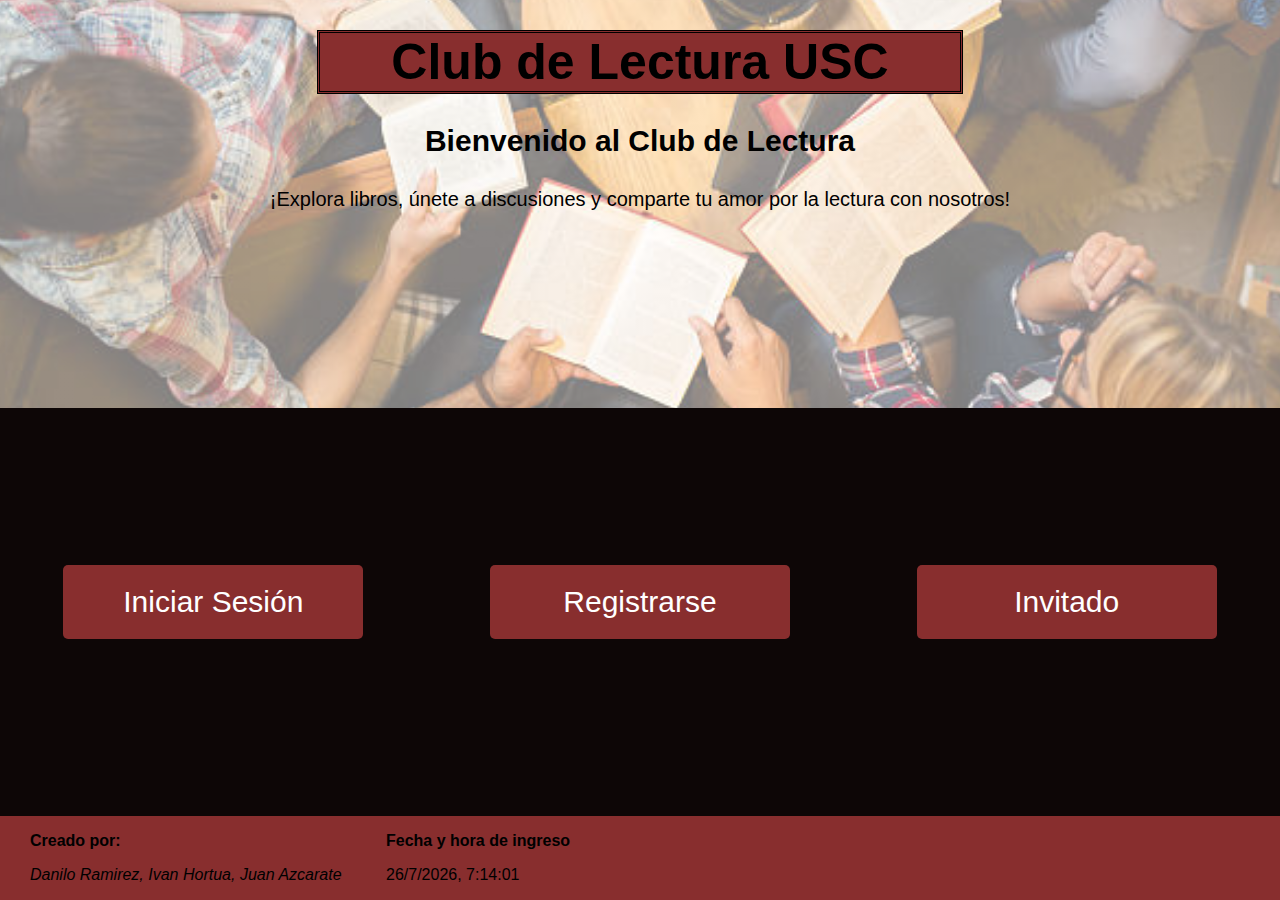
<file: index.html>
<!DOCTYPE html>
<html>
<head>
    <title>Club de Lectura USC</title>
    <link rel="stylesheet" href="estiloHome.css">
</head>
<body>
    <div class="container">
        <div class="upper-section">
            <h1>Club de Lectura USC</h1>
            <h3>Bienvenido al Club de Lectura</h3>
            <p class="welcome">¡Explora libros, únete a discusiones y comparte tu amor por la lectura con nosotros!</p>
        </div>
        <div class="lower-section">
            <div class="left-section">
                <button class="login"><a href="login.html">Iniciar Sesión</a></button>
            </div>
            <div class="right-section">
                <button class="signup"><a href="signup.html">Registrarse</a></button>
            </div>
            <div class="middle-section">
                <button class="invitado"><a href="encontrarLibro.html">Invitado</a></button>
            </div>
        </div>
    </div>
    <footer>
        <div>
            <p>
                <b>Creado por:</b> 
            </p>
            <p>
                <i>Danilo Ramirez,</i>
                <i>Ivan Hortua,</i>
                <i>Juan Azcarate</i>
            </p>
        </div>
        <div>
            <p>
                <b><i></i>Fecha y hora de ingreso</i></b>
            </p>
            <p id="date"><b></b> </p>
        </div> 
    </footer>

    <script>
        function getDate(){
            let date = new Date;
            document.getElementById("date").textContent = date.toLocaleString("es-Es");
        }

        window.addEventListener("load", getDate);
    </script>
        
</body>
</html>
</file>
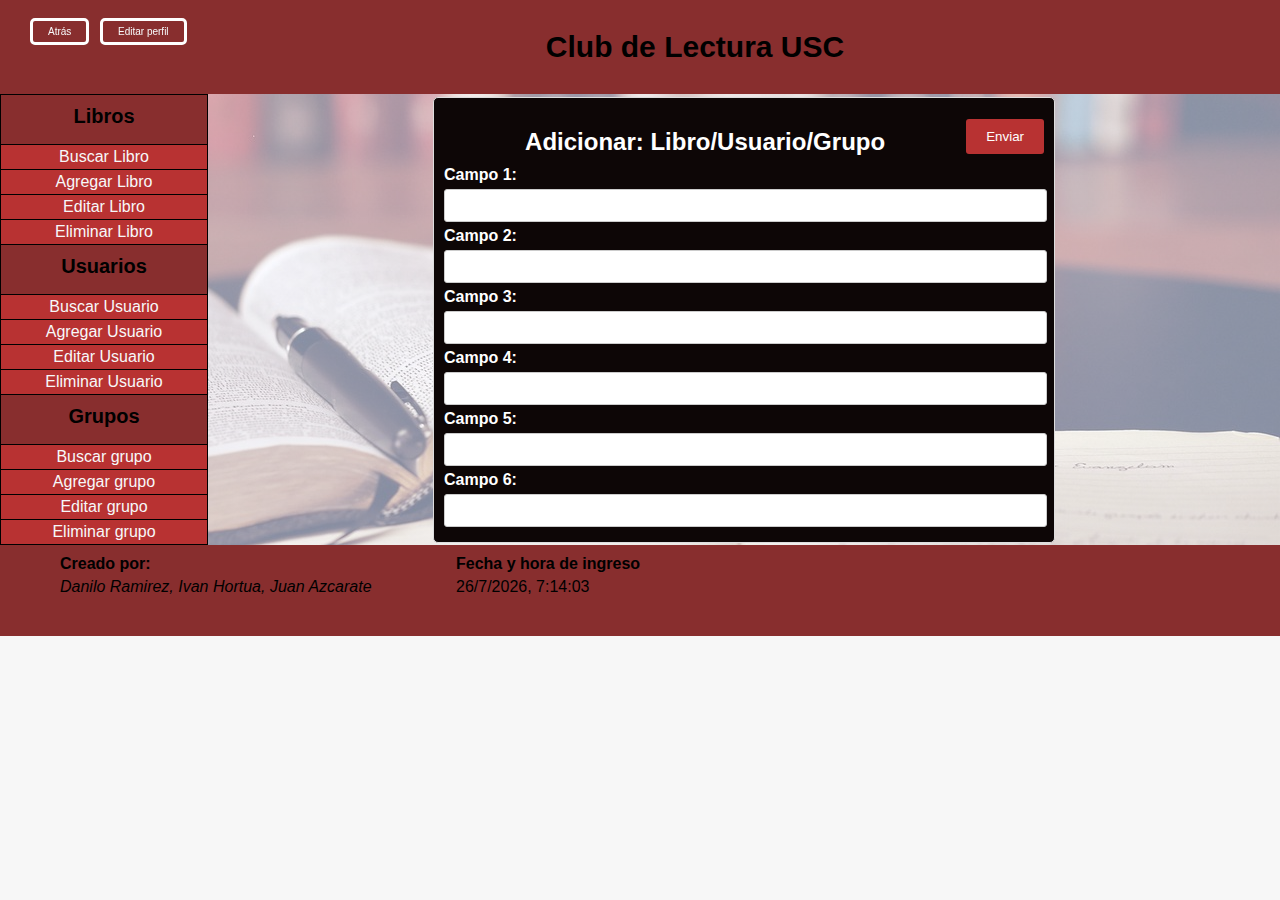
<file: addItems.html>
<!DOCTYPE html>
<html>
<head>
    <title>Descripción del Libro - Club de Lectura</title>
    <link rel="stylesheet" href="estiloAddItems.css">
</head>
<body>
    <div class="container">
        <div class="upper-section">
            <div class="options">
                <p class="update"><a href="editarPerfil.html">Editar perfil</a></p>
                <p class="home"><a href="adminSeccion.html">Atrás</a></p>
            </div>
            <h1>Club de Lectura USC</h1>
        </div>
        <div class="lower-section">
            <div class="adminSection">
                <div class="section">
                    <h2>Libros</h2>
                    <ul>
                        <p class="opciones"><a href="#">Buscar Libro</a></p>
                        <p class="opciones"><a href="addItems.html">Agregar Libro</a></p>
                        <p class="opciones"><a href="#">Editar Libro</a></p>
                        <p class="opciones" style="border-bottom: solid 1px black;"><a href="#">Eliminar Libro</a></p>
                    </ul>
                </div>
                <div class="section">
                    <h2>Usuarios</h2>
                    <ul>
                        <p class="opciones"><a href="#">Buscar Usuario</a></p>
                        <p class="opciones"><a href="addItems.html">Agregar Usuario</a></p>
                        <p class="opciones"><a href="#">Editar Usuario</a></p>
                        <p class="opciones" style="border-bottom: solid 1px black;"><a href="#">Eliminar Usuario</a></p>
                    </ul>
                </div>
                <div class="section">
                    <h2>Grupos</h2>
                    <ul>
                        <p class="opciones"><a href="#">Buscar grupo</a></p>
                        <p class="opciones"><a href="addItems.html">Agregar grupo</a></p>
                        <p class="opciones"><a href="#">Editar grupo</a></p>
                        <p class="opciones"><a href="#">Eliminar grupo</a></p>
                    </ul>
                </div>
            </div>
            <div class="workSpace">
                <div class="headerWorkSpace">
                    <h2>Adicionar: Libro/Usuario/Grupo</h2>
                    <button type="submit">Enviar</button>
                </div>
                <form id="addForm">
                    <label for="nombre">Campo 1:</label>
                    <input type="text" id="nombre" name="nombre" required>
                    
                    <label for="documento">Campo 2:</label>
                    <input type="text" id="documento" name="documento" required>
                    
                    <label for="telefono">Campo 3:</label>
                    <input type="text" id="telefono" name="telefono" required>
                    
                    <label for="correo">Campo 4:</label>
                    <input type="text" id="correo" name="correo" required>
                    
                    <label for="direccion">Campo 5:</label>
                    <input type="text" id="direccion" name="direccion" required>
    
                    <label for="password">Campo 6:</label>
                    <input type="text" id="password" name="password" required>
            
                    
                </form>
            </div>
        </div>
    </div>
    <footer>
        <div>
            <p>
                <b>Creado por:</b>
            </p>
            <p>
                <i>Danilo Ramirez,</i>
                <i>Ivan Hortua,</i>
                <i>Juan Azcarate</i>
            </p>
        </div>
        <div>
            <p>
                <b><i></i>Fecha y hora de ingreso</i></b>
            </p>
            <p id="date"><b></b> </p>
        </div> 
    </footer>

    <script>
        function getDate(){
            let date = new Date;
            document.getElementById("date").textContent = date.toLocaleString("es-Es");
        }

        function setComentary(){
            let reseña = document.getElementById("reseña");
            document.getElementById("userName").textContent = "Anonimo";
            document.getElementById("comentary").textContent = reseña.value;
        }

        window.addEventListener("load", getDate);

        function estadoLibro(){
            alert("¡Lo sentimos! El libro se encuentra en préstamo")
        }
    </script>
</body>
</html>
</file>
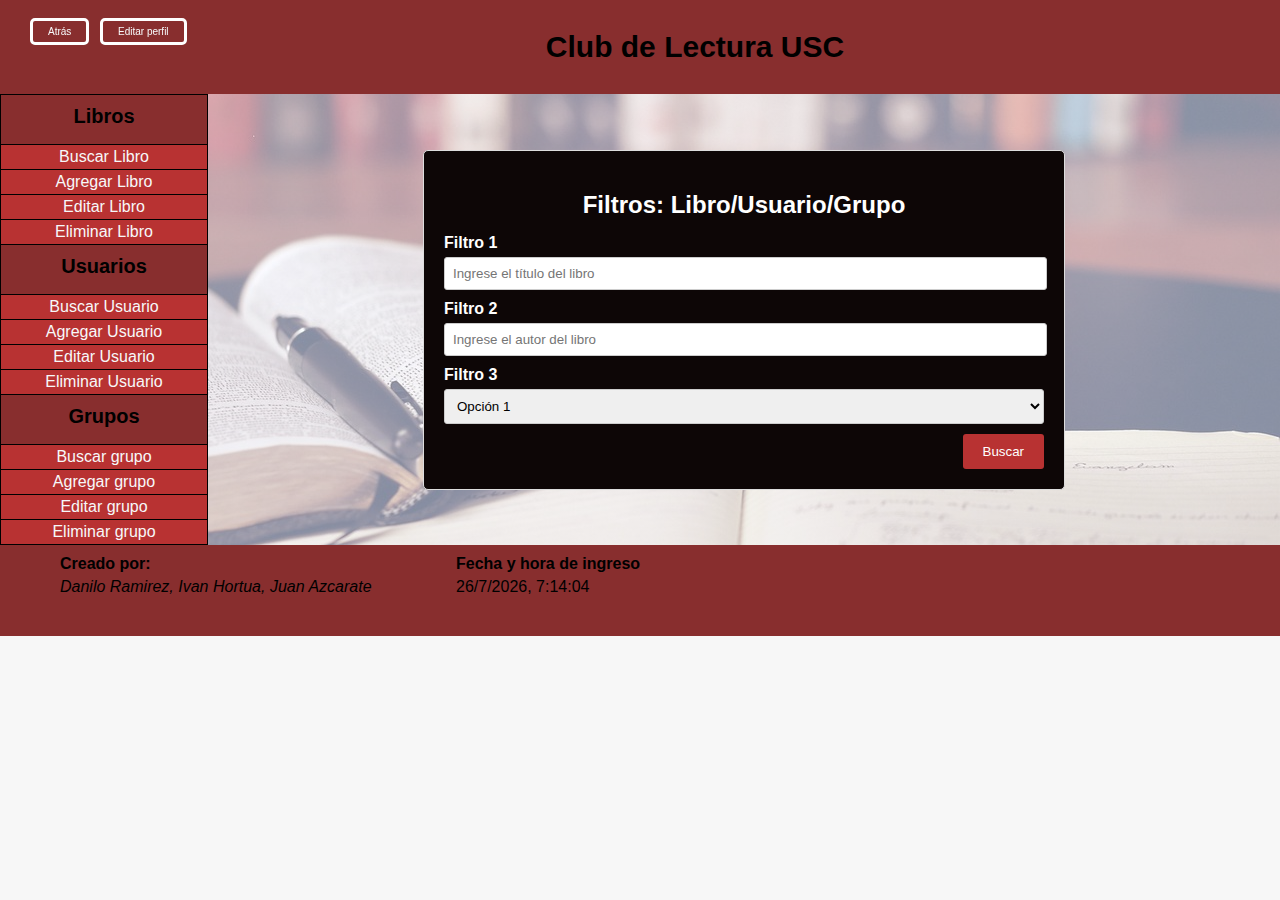
<file: adminSeccion.html>
<!DOCTYPE html>
<html>
<head>
    <title>Descripción del Libro - Club de Lectura</title>
    <link rel="stylesheet" href="estiloAdminPage.css">
</head>
<body>
    <div class="container">
        <div class="upper-section">
            <div class="options">
                <p class="update"><a href="editarPerfil.html">Editar perfil</a></p>
                <p class="home"><a href="encontrarLibroAdmin.html">Atrás</a></p>
            </div>
            <h1>Club de Lectura USC</h1>
        </div>
        <div class="lower-section">
            <div class="adminSection">
                <div class="section">
                    <h2>Libros</h2>
                    <ul>
                        <p class="opciones"><a href="">Buscar Libro</a></p>
                        <p class="opciones"><a href="addItems.html">Agregar Libro</a></p>
                        <p class="opciones"><a href="#">Editar Libro</a></p>
                        <p class="opciones" style="border-bottom: solid 1px black;"><a href="#">Eliminar Libro</a></p>
                    </ul>
                </div>
                <div class="section">
                    <h2>Usuarios</h2>
                    <ul>
                        <p class="opciones"><a href="#">Buscar Usuario</a></p>
                        <p class="opciones"><a href="addItems.html">Agregar Usuario</a></p>
                        <p class="opciones"><a href="#">Editar Usuario</a></p>
                        <p class="opciones" style="border-bottom: solid 1px black;"><a href="#">Eliminar Usuario</a></p>
                    </ul>
                </div>
                <div class="section">
                    <h2>Grupos</h2>
                    <ul>
                        <p class="opciones"><a href="#">Buscar grupo</a></p>
                        <p class="opciones"><a href="addItems.html">Agregar grupo</a></p>
                        <p class="opciones"><a href="#">Editar grupo</a></p>
                        <p class="opciones"><a href="#">Eliminar grupo</a></p>
                    </ul>
                </div>
            </div>
            <div class="workSpace">
                <h2>Filtros: Libro/Usuario/Grupo</h2>
                <form id="filterForm">
                    <label for="title">Filtro 1</label>
                    <input type="text" id="title" name="title" placeholder="Ingrese el título del libro">
            
                    <label for="author">Filtro 2</label>
                    <input type="text" id="author" name="author" placeholder="Ingrese el autor del libro">
            
                    <label for="genre">Filtro 3</label>
                    <select id="genre" name="genre">
                        <option value="Opción 1">Opción 1</option>
                        <option value="Opción 2">Opción 2</option>
                        <option value="Opción 3">Opción 3</option>
                        <option value="Opción 4">Opción 4</option>
                        <option value="Opción 5">Opción 5</option>
                        <option value="Opción 6">Opción 6</option>
                    </select>
            
                    <button type="submit">Buscar</button>
                </form>
            </div>
        </div>
    </div>
    <footer>
        <div>
            <p>
                <b>Creado por:</b>
            </p>
            <p>
                <i>Danilo Ramirez,</i>
                <i>Ivan Hortua,</i>
                <i>Juan Azcarate</i>
            </p>
        </div>
        <div>
            <p>
                <b><i></i>Fecha y hora de ingreso</i></b>
            </p>
            <p id="date"><b></b> </p>
        </div> 
    </footer>

    <script>
        function getDate(){
            let date = new Date;
            document.getElementById("date").textContent = date.toLocaleString("es-Es");
        }

        function setComentary(){
            let reseña = document.getElementById("reseña");
            document.getElementById("userName").textContent = "Anonimo";
            document.getElementById("comentary").textContent = reseña.value;
        }

        window.addEventListener("load", getDate);

        function estadoLibro(){
            alert("¡Lo sentimos! El libro se encuentra en préstamo")
        }
    </script>
</body>
</html>
</file>
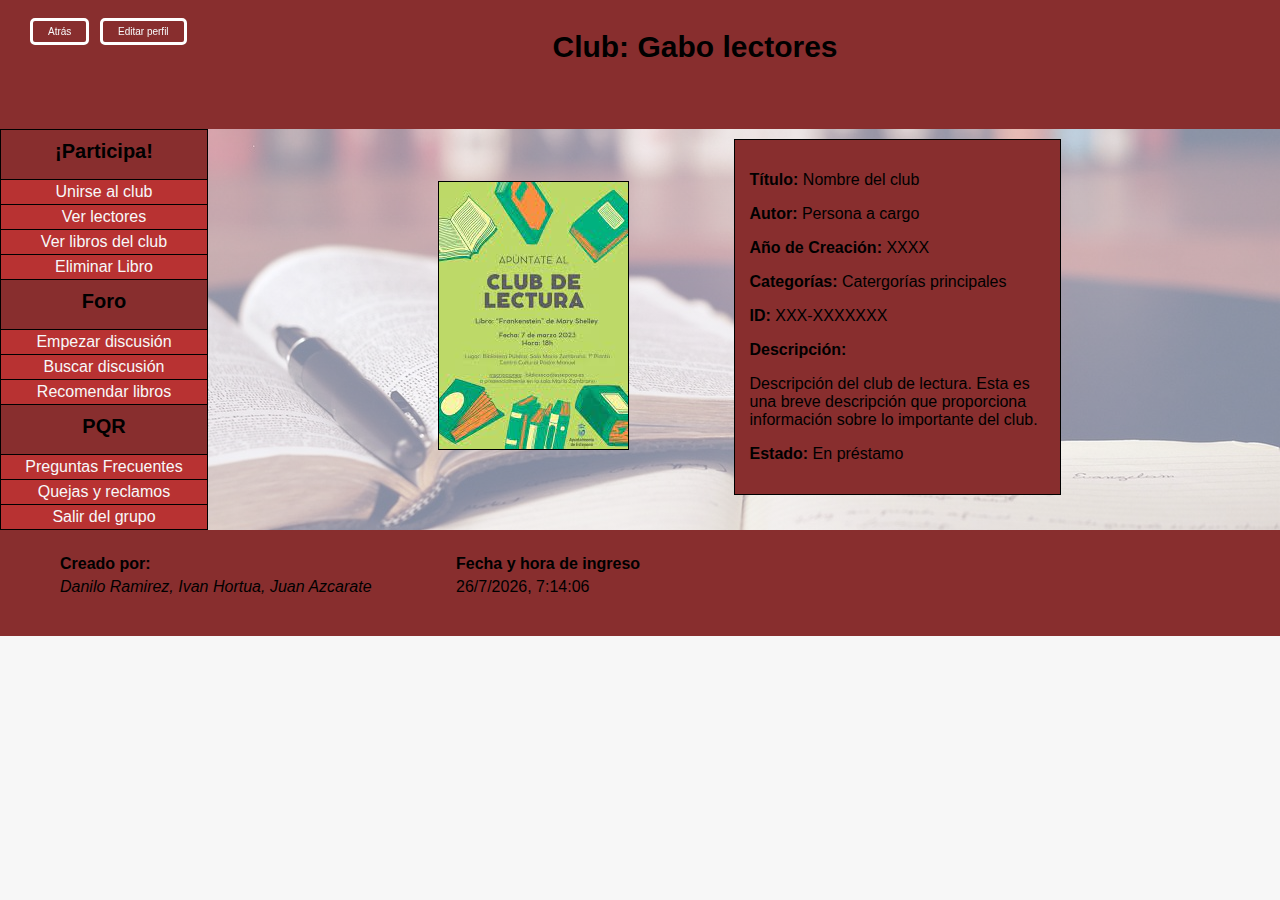
<file: clubDeLecturaInfo.html>
<!DOCTYPE html>
<html>
<head>
    <title>Descripción del Libro - Club de Lectura</title>
    <link rel="stylesheet" href="estiloClubDeLecturaInfo.css">
</head>
<body>
    <div class="container">
        <div class="upper-section">
            <div class="options">
                <p class="update"><a href="editarPerfil.html">Editar perfil</a></p>
                <p class="home"><a href="encontrarLibroAdmin.html">Atrás</a></p>
            </div>
            <h1>Club: Gabo lectores</h1>
        </div>
        <div class="lower-section">
            <div class="adminSection">
                <div class="section">
                    <h2>¡Participa!</h2>
                    <ul>
                        <p class="opciones"><a href="">Unirse al club</a></p>
                        <p class="opciones"><a href="#">Ver lectores</a></p>
                        <p class="opciones"><a href="#">Ver libros del club</a></p>
                        <p class="opciones" style="border-bottom: solid 1px black;"><a href="#">Eliminar Libro</a></p>
                    </ul>
                </div>
                <div class="section">
                    <h2>Foro</h2>
                    <ul>
                        <p class="opciones"><a href="#">Empezar discusión</a></p>
                        <p class="opciones"><a href="#">Buscar discusión</a></p>
                        <p class="opciones" style="border-bottom: solid 1px black;"><a href="#">Recomendar libros</a></p>
                    </ul>
                </div>
                <div class="section">
                    <h2>PQR</h2>
                    <ul>
                        <p class="opciones"><a href="#">Preguntas Frecuentes</a></p>
                        <p class="opciones"><a href="#">Quejas y reclamos</a></p>
                        <p class="opciones"><a href="#">Salir del grupo</a></p>
                    </ul>
                </div>
            </div>
            <div class="workSpace">
                <div class="book-details">
                    <div class="imagenLibro">
                        <img src="Imagenes/club de lectura.jpeg" alt="Portada del Libro">
                    </div>
                    <div class="book-info">
                        <p><span class="descripcion">Título:</span> Nombre del club</p>
                        <p><span class="descripcion"> Autor:</span> Persona a cargo </p>
                        <p><span class="descripcion">Año de Creación:</span> XXXX</p>
                        <p><span class="descripcion">Categorías:</span> Catergorías principales</p>
                        <p><span class="descripcion">ID:</span> XXX-XXXXXXX</p>
                        <p><span class="descripcion">Descripción:</span></p>
                        <p>Descripción del club de lectura. Esta es una breve descripción que proporciona información sobre lo importante del club.</p>
                        <p><span class="descripcion">Estado:</span> En préstamo</p>
                    </div>
                </div>
            </div>
        </div>
    </div>
    <footer>
        <div>
            <p>
                <b>Creado por:</b>
            </p>
            <p>
                <i>Danilo Ramirez,</i>
                <i>Ivan Hortua,</i>
                <i>Juan Azcarate</i>
            </p>
        </div>
        <div>
            <p>
                <b><i></i>Fecha y hora de ingreso</i></b>
            </p>
            <p id="date"><b></b> </p>
        </div> 
    </footer>

    <script>
        function getDate(){
            let date = new Date;
            document.getElementById("date").textContent = date.toLocaleString("es-Es");
        }

        function setComentary(){
            let reseña = document.getElementById("reseña");
            document.getElementById("userName").textContent = "Anonimo";
            document.getElementById("comentary").textContent = reseña.value;
        }

        window.addEventListener("load", getDate);

        function estadoLibro(){
            alert("¡Lo sentimos! El libro se encuentra en préstamo")
        }
    </script>
</body>
</html>
</file>
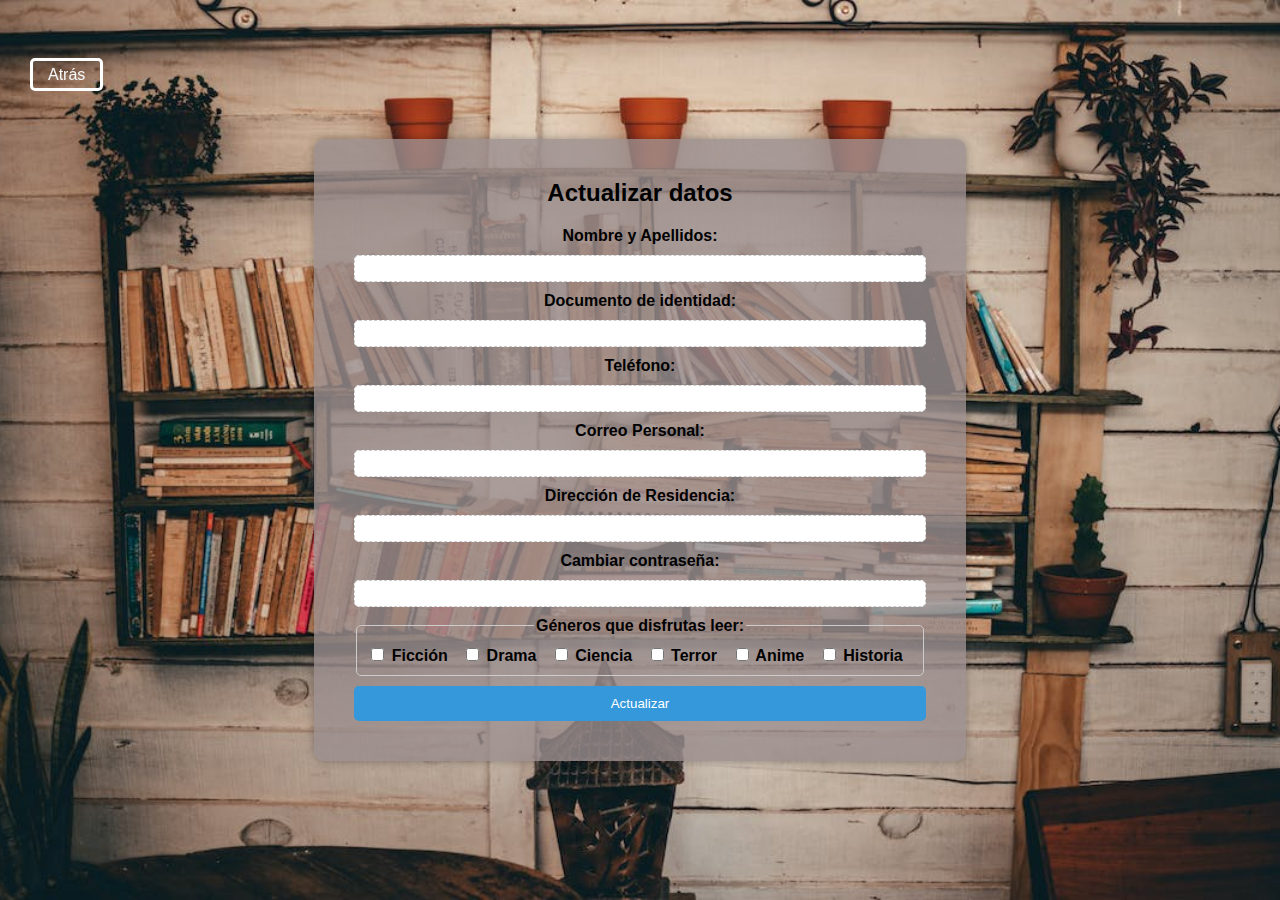
<file: editarPerfil.html>
<!DOCTYPE html>
<html>
<head>
    <title>Editar perfil - Club de Lectura</title>
    <link rel="stylesheet" href="estiloSignup.css">
</head>
<body>
    <div class="register-container">
        <p class="home"><a href="encontrarLibroAdmin.html">Atrás</a></p>
        <img class="background-image" src="Imagenes/actualizar.jpeg" alt="Fondo de Pantalla">
        <div class="register-box">
            <h2>Actualizar datos</h2>
            <form>
                <label for="nombre">Nombre y Apellidos:</label>
                <input type="text" id="nombre" name="nombre" required>
                
                <label for="documento">Documento de identidad:</label>
                <input type="text" id="documento" name="documento" required>
                
                <label for="telefono">Teléfono:</label>
                <input type="tel" id="telefono" name="telefono" required>
                
                <label for="correo">Correo Personal:</label>
                <input type="email" id="correo" name="correo" required>
                
                <label for="direccion">Dirección de Residencia:</label>
                <input type="text" id="direccion" name="direccion" required>

                <label for="password">Cambiar contraseña:</label>
                <input type="password" id="password" name="password" required>
                
                <fieldset>
                    <legend>Géneros que disfrutas leer:</legend>
                    <label><input type="checkbox" name="generos" value="Ficción"> Ficción</label>
                    <label><input type="checkbox" name="generos" value="Drama"> Drama</label>
                    <label><input type="checkbox" name="generos" value="Ciencia"> Ciencia</label>
                    <label><input type="checkbox" name="generos" value="Terror"> Terror</label>
                    <label><input type="checkbox" name="generos" value="Anime"> Anime</label>
                    <label><input type="checkbox" name="generos" value="Historia"> Historia</label>
                </fieldset>
                
                <button type="submit">Actualizar</button>
            </form>
        </div>
    </div>
</body>
</html>
</file>
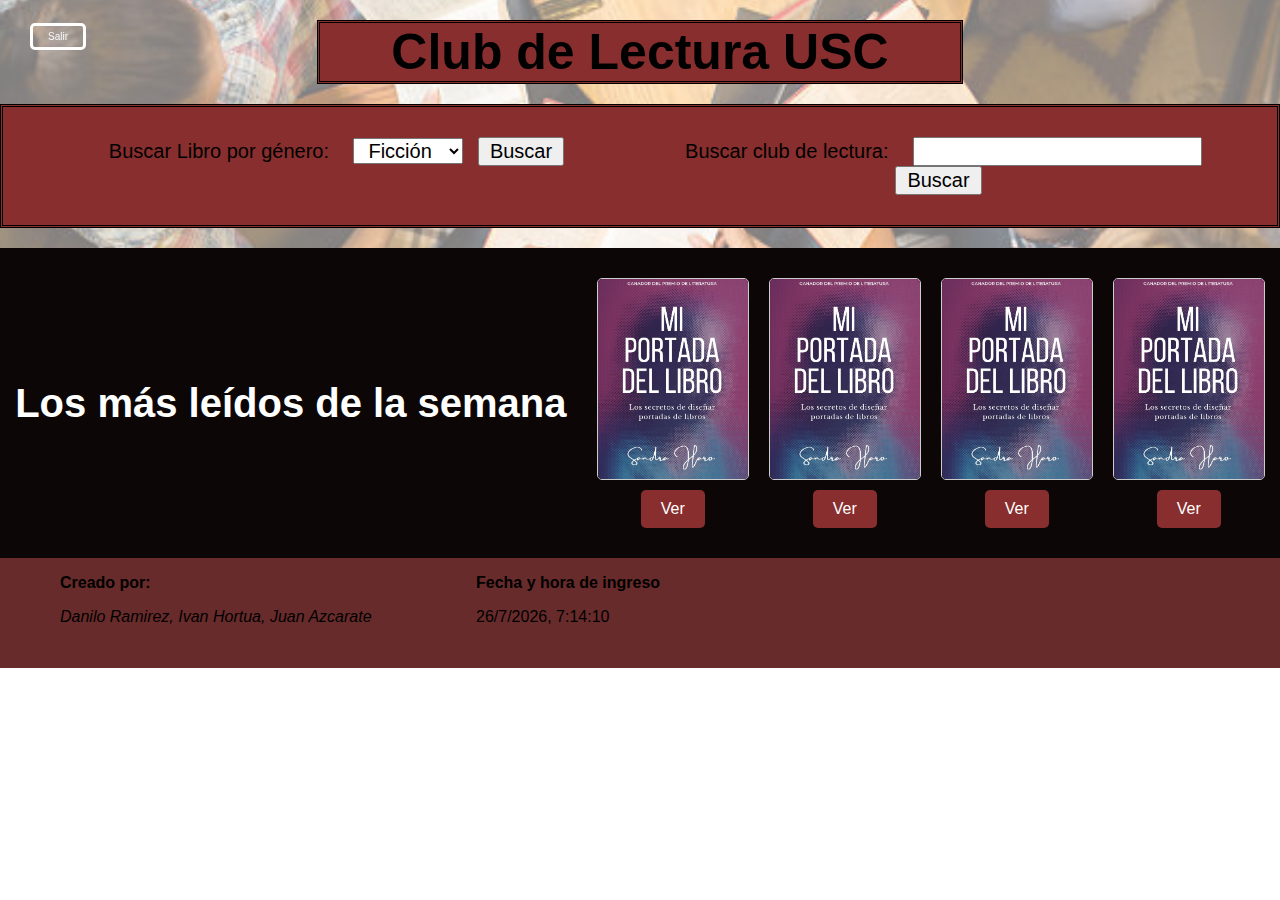
<file: encontrarLibro.html>
<!DOCTYPE html>
<html>
<head>
    <title>Explorar Libros - Club de Lectura</title>
    <link rel="stylesheet" href="estiloEncontrarLibro.css">
</head>
<body>
    <div class="container">
        <div class="upper-section">
            <div class="options">
                <p class="home"><a href="index.html">Salir</a></p>
            </div>
            <h1>Club de Lectura USC</h1>
            <div class="search-bar">
                <div>
                    <label for="genre">Buscar Libro por género:</label>
                    <select id="genre" name="genre">
                        <option value="Ficción">Ficción</option>
                        <option value="Drama">Drama</option>
                        <option value="Ciencia">Ciencia</option>
                        <option value="Terror">Terror</option>
                        <option value="Anime">Anime</option>
                        <option value="Historia">Historia</option>
                    </select>
                    <button class="search-btn" onclick="getBookType()">Buscar</button>
                </div>
                <div>
                    <label for="club">Buscar club de lectura:</label>
                    <input type="text" id="club">
                    <button><a href="clubDeLecturaInfo.html">Buscar</a></button>
                </div>   
            </div>
        </div>
        <div class="lower-section">
            <h2 id="bookType">Los más leídos de la semana</h2>
            <div class="book-list">
                <div class="book">
                    <img class="portada" src="Imagenes/libro.jpg" alt="Portada Libro 1">
                    <button class="ver-btn">
                        <a href="libro.html">Ver</a>
                    </button>
                </div>
                <div class="book">
                    <img class="portada" src="Imagenes/libro.jpg" alt="Portada Libro 2">
                    <button class="ver-btn">
                        <a href="libro.html">Ver</a>
                    </button>
                </div>
                <div class="book">
                    <img class="portada" src="Imagenes/libro.jpg" alt="Portada Libro 3">
                    <button class="ver-btn">
                        <a href="libro.html">Ver</a>
                    </button>
                </div>
                <div class="book">
                    <img class="portada" src="Imagenes/libro.jpg" alt="Portada Libro 4">
                    <button class="ver-btn">
                        <a href="libro.html">Ver</a>
                    </button>
                </div>
            </div>
        </div>
    </div>
    <footer>
        <div>
            <p>
                <b>Creado por:</b>
            </p>
            <p>
                <i>Danilo Ramirez,</i>
                <i>Ivan Hortua,</i>
                <i>Juan Azcarate</i>
            </p>
        </div>
        <div>
            <p>
                <b><i></i>Fecha y hora de ingreso</i></b>
            </p>
            <p id="date"><b></b> </p>
        </div> 
    </footer>
    <script>
        function getDate(){
            let date = new Date;
            document.getElementById("date").textContent = date.toLocaleString("es-Es");
        }
        window.addEventListener("load", getDate);

        function getBookType(){
            var select = document.getElementById('genre');
            var searchBtn = document.getElementById('searchBtn');
            var bookType = document.getElementById('bookType');
            var portadas = document.querySelectorAll('.portada');

            var valorSeleccionado = select.value;

            if(valorSeleccionado == "Ficción"){
                document.getElementById("bookType").textContent = "Libros de Ficción";

            portadas.forEach(function(portada) {
            portada.src = 'Imagenes/ficcion.jpeg';
        });
            } else {
                document.getElementById("bookType").textContent = "Libros de " + valorSeleccionado;

            portadas.forEach(function(portada) {
            portada.src = 'Imagenes/' + valorSeleccionado.toLowerCase() + '.jpeg';
        });   
            }
                 }

    </script>
</body>
</html>
</file>
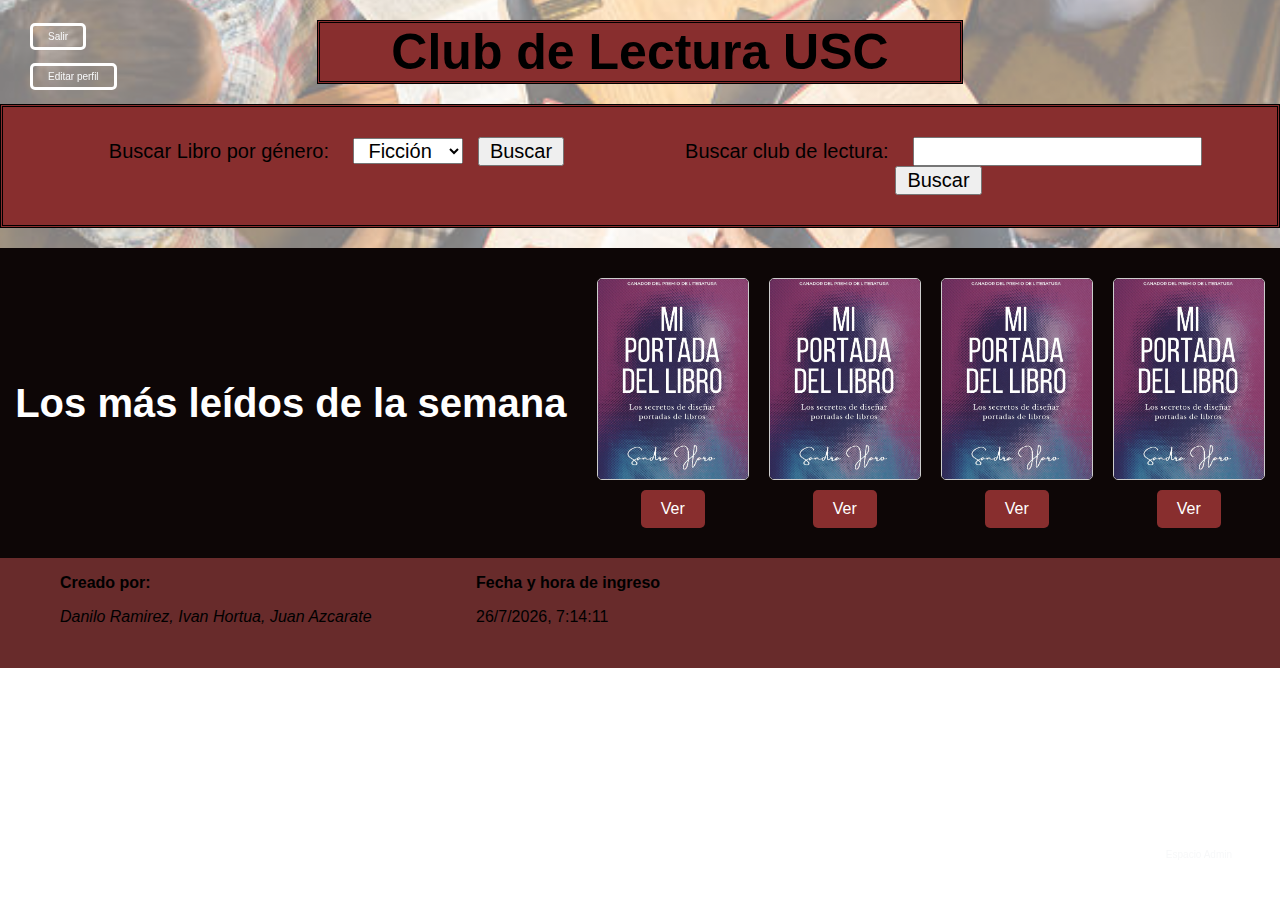
<file: encontrarLibroAdmin.html>
<!DOCTYPE html>
<html>
<head>
    <title>Explorar Libros - Club de Lectura</title>
    <link rel="stylesheet" href="estiloEncontrarLibro.css">
</head>
<body>
    <div class="container">
        <div class="upper-section">
            <div class="options">
                <p class="update"><a href="editarPerfil.html">Editar perfil</a></p>
                <p class="home"><a href="index.html">Salir</a></p>
            </div>
            <h1>Club de Lectura USC</h1>
            <div class="search-bar">
                <div>
                    <label for="genre">Buscar Libro por género:</label>
                    <select id="genre" name="genre">
                        <option value="Ficción">Ficción</option>
                        <option value="Drama">Drama</option>
                        <option value="Ciencia">Ciencia</option>
                        <option value="Terror">Terror</option>
                        <option value="Anime">Anime</option>
                        <option value="Historia">Historia</option>
                    </select>
                    <button class="search-btn" onclick="getBookType()">Buscar</button>
                </div>
                <div>
                    <label for="club">Buscar club de lectura:</label>
                    <input type="text" id="club">
                    <button><a href="clubDeLecturaInfo.html">Buscar</a></button>
                </div>   
            </div>
        </div>
        <div class="lower-section">
            <h2 id="bookType">Los más leídos de la semana</h2>
            <div class="book-list">
                <div class="book">
                    <img class="portada" src="Imagenes/libro.jpg" alt="Portada Libro 1">
                    <button class="ver-btn">
                        <a href="libro.html">Ver</a>
                    </button>
                </div>
                <div class="book">
                    <img class="portada" src="Imagenes/libro.jpg" alt="Portada Libro 2">
                    <button class="ver-btn">
                        <a href="libro.html">Ver</a>
                    </button>
                </div>
                <div class="book">
                    <img class="portada" src="Imagenes/libro.jpg" alt="Portada Libro 3">
                    <button class="ver-btn">
                        <a href="libro.html">Ver</a>
                    </button>
                </div>
                <div class="book">
                    <img class="portada" src="Imagenes/libro.jpg" alt="Portada Libro 4">
                    <button class="ver-btn">
                        <a href="libro.html">Ver</a>
                    </button>
                </div>
            </div>
        </div>
    </div>
    <footer>
        <div>
            <p>
                <b>Creado por:</b>
            </p>
            <p>
                <i>Danilo Ramirez,</i>
                <i>Ivan Hortua,</i>
                <i>Juan Azcarate</i>
            </p>
        </div>
        <div>
            <p>
                <b><i></i>Fecha y hora de ingreso</i></b>
            </p>
            <p id="date"><b></b> </p>
        </div> 
        <div class="options">
            <p class="admin"><a href="adminSeccion.html">Espacio Admin</a></p>
        </div>
    </footer>
    <script>
        function getDate(){
            let date = new Date;
            document.getElementById("date").textContent = date.toLocaleString("es-Es");
        }
        window.addEventListener("load", getDate);

        function getBookType(){
            var select = document.getElementById('genre');
            var searchBtn = document.getElementById('searchBtn');
            var bookType = document.getElementById('bookType');
            var portadas = document.querySelectorAll('.portada');

            var valorSeleccionado = select.value;

            if(valorSeleccionado == "Ficción"){
                document.getElementById("bookType").textContent = "Libros de Ficción";

            portadas.forEach(function(portada) {
            portada.src = 'Imagenes/ficcion.jpeg';
        });
            } else {
                document.getElementById("bookType").textContent = "Libros de " + valorSeleccionado;

            portadas.forEach(function(portada) {
            portada.src = 'Imagenes/' + valorSeleccionado.toLowerCase() + '.jpeg';
        });   
            }
                 }

    </script>
</body>
</html>
</file>
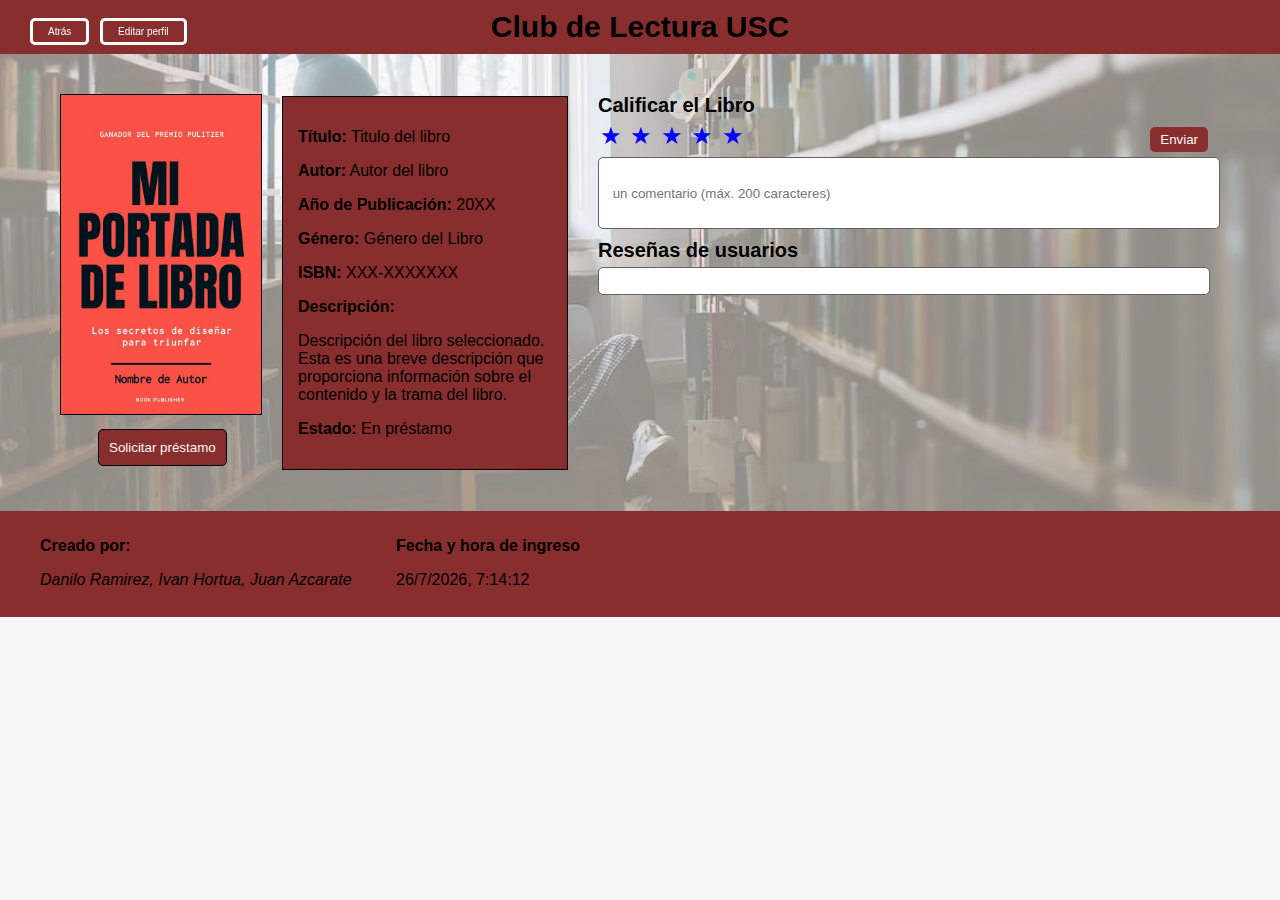
<file: libro.html>
<!DOCTYPE html>
<html>
<head>
    <title>Descripción del Libro - Club de Lectura</title>
    <link rel="stylesheet" href="estiloLibro.css">
</head>
<body>
    <div class="container">
        <div class="upper-section">
            <div class="options">
                <p class="update"><a href="editarPerfil.html">Editar perfil</a></p>
                <p class="home"><a href="encontrarLibroAdmin.html">Atrás</a></p>
            </div>
            <h1>Club de Lectura USC</h1>
        </div>
        <div class="lower-section">
            <div class="book-details">
                <div class="imagenLibro">
                    <img src="Imagenes/portadas-libros.jpg" alt="Portada del Libro">
                    <button id="solicitar" onclick="estadoLibro()">Solicitar préstamo</button>
                </div>
                <div class="book-info">
                    <p><span class="descripcion">Título:</span> Titulo del libro</p>
                    <p><span class="descripcion"> Autor:</span> Autor del libro </p>
                    <p><span class="descripcion">Año de Publicación:</span> 20XX</p>
                    <p><span class="descripcion">Género:</span> Género del Libro</p>
                    <p><span class="descripcion">ISBN:</span> XXX-XXXXXXX</p>
                    <p><span class="descripcion">Descripción:</span></p>
                    <p>Descripción del libro seleccionado. Esta es una breve descripción que proporciona información sobre el contenido y la trama del libro.</p>
                    <p><span class="descripcion">Estado:</span> En préstamo</p>
                </div>
                
            </div>
            <div class="user-rating">
                <h3>Calificar el Libro</h3>
                <div class="rating-stars">
                    <input type="radio" id="star5" name="rating" value="5" />
                    <label for="star5" title="5 stars"></label>
                    <input type="radio" id="star4" name="rating" value="4" />
                    <label for="star4" title="4 stars"></label>
                    <input type="radio" id="star3" name="rating" value="3" />
                    <label for="star3" title="3 stars"></label>
                    <input type="radio" id="star2" name="rating" value="2" />
                    <label for="star2" title="2 stars"></label>
                    <input type="radio" id="star1" name="rating" value="1" />
                    <label for="star1" title="1 star"></label>

                    <button type="submit" onclick="setComentary()">Enviar</button>
                </div>                
                <input id="reseña" type="text" placeholder=" un comentario (máx. 200 caracteres)"></input>
                <h3>Reseñas de usuarios</h3>
                <div class="comentario">
                    <p id="userName"><span class="descripcion"></span></p>
                    <p id="comentary"></p>
                </div>
            </div>
        </div>
    </div>
    <footer>
        <div>
            <p>
                <b>Creado por:</b>
            </p>
            <p>
                <i>Danilo Ramirez,</i>
                <i>Ivan Hortua,</i>
                <i>Juan Azcarate</i>
            </p>
        </div>
        <div>
            <p>
                <b><i></i>Fecha y hora de ingreso</i></b>
            </p>
            <p id="date"><b></b> </p>
        </div> 
    </footer>

    <script>
        function getDate(){
            let date = new Date;
            document.getElementById("date").textContent = date.toLocaleString("es-Es");
        }

        function setComentary(){
            let reseña = document.getElementById("reseña");
            document.getElementById("userName").textContent = "Anonimo";
            document.getElementById("comentary").textContent = reseña.value;
        }

        window.addEventListener("load", getDate);

        function estadoLibro(){
            alert("¡Lo sentimos! El libro se encuentra en préstamo")
        }
    </script>
</body>
</html>
</file>
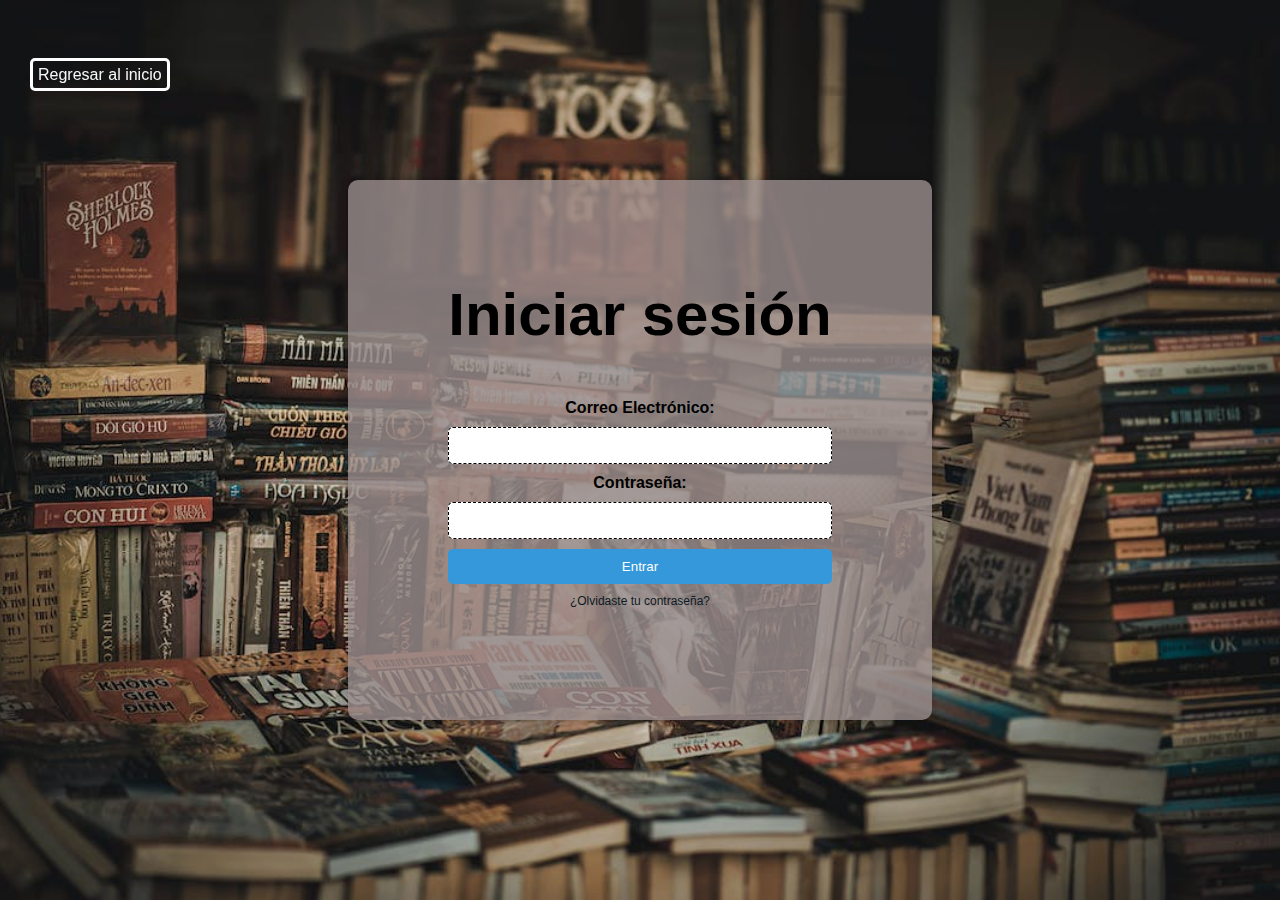
<file: login.html>
<!DOCTYPE html>
<html>
<head>
    <title>Iniciar Sesión - Club de Lectura</title>
    <link rel="stylesheet" href="estiloLogin.css">
</head>
<body>
    <div class="login-container">
        <p class="home"><a href="index.html">Regresar al inicio</a></p>
        <img class="background-image" src="Imagenes/login.jpeg" alt="Fondo de Pantalla">
        <div class="login-box">
            <h2>Iniciar sesión</h2>
            <form>
                <label for="email">Correo Electrónico:</label>
                <input type="email" id="email" name="email">
                
                <label for="password">Contraseña:</label>
                <input type="password" id="password" name="password">
                
                <button>
                    <a href="encontrarLibroAdmin.html">Entrar</a></button>
                <!--Poner el type = "submit", quitar el enlace, agregar JS-->
            </form>
            <p class="forgot-password"><a href="#">¿Olvidaste tu contraseña?</a></p>
        </div>
    </div>

</body>
</html>
</file>
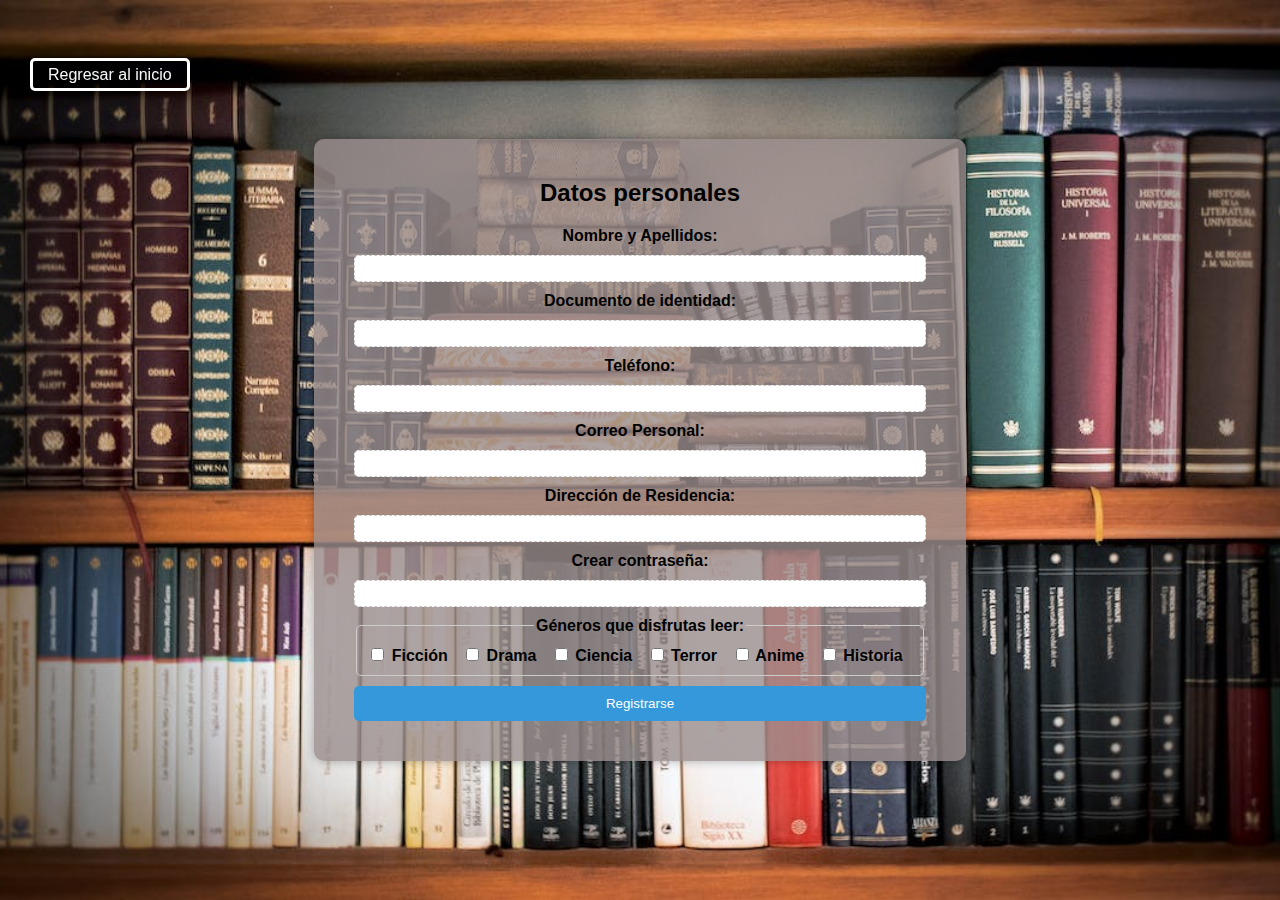
<file: signup.html>
<!DOCTYPE html>
<html>
<head>
    <title>Registrarse - Club de Lectura</title>
    <link rel="stylesheet" href="estiloSignup.css">
</head>
<body>
    <div class="register-container">
        <p class="home"><a href="index.html">Regresar al inicio</a></p>
        <img class="background-image" src="Imagenes/signup.jpeg" alt="Fondo de Pantalla">
        <div class="register-box">
            <h2>Datos personales</h2>
            <form>
                <label for="nombre">Nombre y Apellidos:</label>
                <input type="text" id="nombre" name="nombre" required>
                
                <label for="documento">Documento de identidad:</label>
                <input type="text" id="documento" name="documento" required>
                
                <label for="telefono">Teléfono:</label>
                <input type="tel" id="telefono" name="telefono" required>
                
                <label for="correo">Correo Personal:</label>
                <input type="email" id="correo" name="correo" required>
                
                <label for="direccion">Dirección de Residencia:</label>
                <input type="text" id="direccion" name="direccion" required>

                <label for="password">Crear contraseña:</label>
                <input type="password" id="password" name="password" required>
                
                <fieldset>
                    <legend>Géneros que disfrutas leer:</legend>
                    <label><input type="checkbox" name="generos" value="Ficción"> Ficción</label>
                    <label><input type="checkbox" name="generos" value="Drama"> Drama</label>
                    <label><input type="checkbox" name="generos" value="Ciencia"> Ciencia</label>
                    <label><input type="checkbox" name="generos" value="Terror"> Terror</label>
                    <label><input type="checkbox" name="generos" value="Anime"> Anime</label>
                    <label><input type="checkbox" name="generos" value="Historia"> Historia</label>
                </fieldset>
                
                <button>
                    <a href="encontrarLibro.html">Registrarse</a></button>
                <!--Poner el type = "submit", quitar el enlace, agregar JS-->
            </form>
        </div>
    </div>
</body>
</html>
</file>
<file: estiloHome.css>
body {
    margin: 0;
    padding: 0;
    font-family: Arial, sans-serif;
    display: flex;
    flex-direction: column;
    justify-content: space-between;
    max-height: 100vh;
    max-width: 100vw;
    overflow: hidden;
}

.container {
    display: flex;
    height: 100vw;
    flex-direction: column;
    justify-content: center;
    align-items: center;
}

.upper-section {
    height: 20vh;
    width: 100vw;
    text-align: center;
    background-image: linear-gradient(rgba(255,255,255,0.5),
    rgba(255,255,255,0.5)), url(Imagenes/home.jpg);
    background-position: center;
    background-size: cover;    
    padding: 30px;
    flex: 1;
}

.upper-section h1 {
    width: 50%;
    margin: auto;
    font-size: 50px;
    border: solid;
    border-color: black;
    border-style: double;
    font-weight: bold;
    background-color:rgb(136, 46, 46);
}

.upper-section h3 {
    font-size: 30px ;
}

.welcome{
    font-size: 20px ;
}

.lower-section {
    height: 20vh;
    width: 100vw;
    display: flex;
    justify-content: space-between;
    align-items: center;
    flex-direction: row;
    padding: 30px;
    background-color: #0d0606;
    flex: 1;
}

.lower-section button {
    flex-grow: 1; 
    width: 300px;
  }

.left-section,
.right-section,
.middle-section {
    text-align: center;
    margin-bottom: 20px;
    flex: 1;
}

button {
    padding: 20px 40px;
    font-size: 30px;
    border: none;
    cursor: pointer;
    background-color: rgb(136, 46, 46);
    color: #fff;
    border-radius: 5px;
}

button a{
    text-decoration: none;
    color: inherit;
}

button:hover {
    background-color: #2980b9;
}

footer {
    background-color: rgb(136, 46, 46);
    padding: 10px;
    width: 105vw;
    height: 10vh;
    justify-content: space-between;
    align-items: start;
    text-align: start;
    
}

footer div {
    display: inline-block;
    margin: -10px 20px;
}
</file>
<file: estiloAddItems.css>
body {
    font-family: Arial, sans-serif;
    margin: 0;
    padding: 0;
    background-color: #f7f7f7;
    max-height: 100vh;
    max-width: 100vw;
    overflow: hidden;
}

.container {
    display: flex;
    flex-direction: column;
    height: 530px;
}

.upper-section {
    max-width: 100vw;
    height: 530px;
    text-align: center;
    background-color: rgb(136, 46, 46);
    color: black;
    padding: 10px;
}

.upper-section h1 {
    width: 50%;
    font-size: 30px;
    font-weight: bold;
    text-align: center;
    margin-left: 370px;
}

p.update a,
p.home a {
    text-decoration: none;
    color: #f7f8f9;
    border-radius: 5px;
    border: solid;
    border-color: white;
    padding: 5px 15px;
    font-size: 10px;
}
p.update a:hover,
p.home a:hover {
    color: #2980b9;
}

p.home {
    position: fixed;
    left: 30px; 
    top: 5px
}

p.update {
    position: fixed;
    left: 100px; 
    top: 5px
}


.lower-section {
    display: flex;
    flex-direction: row;
    background-image: linear-gradient(rgba(255,255,255,0.5),
    rgba(255,255,255,0.5)), url(Imagenes/adminSection.jpeg);
    background-position: left;
    background-size: cover; 
}

.adminSection {
    padding: 0px;
    flex-direction: column;
    align-items: center;
    background-color: rgb(136, 46, 46);    
    border: 1px solid black; 
    width: 206px;
}

.opciones{
    padding: 3px;
    text-align: center;
    align-items: center;
    margin: 0px;
    border-top: solid 1px black;
    width: 200px;
    background-color: rgb(184, 50, 50);
}

div.section h2{
    margin: 10px;
    font-size: 20px;
    align-items: center;
    text-align: center;
}

div.section ul{
    padding-left: 0px;
    margin-bottom: 0;
}

p.opciones a {
    text-decoration: none;
    color: #f7f8f9;
}
p.opciones a:hover {
    color: #2980b9;
}

form {
    display: inline-block;
    flex-direction: row;
    gap: 10px;
}

.workSpace {
    padding: 10px; 
    border: 1px solid #ddd; 
    border-radius: 5px; 
    margin: auto; 
    background-color:  #0d0606;
    max-width: 600px;
  }
  
  .workSpace h2 {
    font-size: 1.5rem; 
    margin-bottom: 10px; 
    text-align: center;
    color: white;
    margin-right: 0px;
    flex-grow: 1;
  }

  .headerWorkSpace {
    display: flex; 
    justify-content: space-between; 
    align-items: center; 
  }
  
  .workSpace label {
    display: inline-block; 
    margin-bottom: 5px; 
    font-weight: bold;
    color: white;
  }

  .workSpace input[type="text"] {
    width: 97.5%; 
    padding: 8px; 
    margin-bottom: 5px; 
    border: 1px solid #ccc; 
    border-radius: 3px; 
  }
  
  .workSpace button[type="submit"] {
    background-color: rgb(184, 50, 50); 
    color: #fff; 
    padding: 10px 20px; 
    border: none; 
    border-radius: 3px; 
    cursor: pointer;
    float: right;
  }
  
  .workSpace button[type="submit"]:hover {
    background-color: #0056b3; 
  }

footer {
    background-color: rgb(136, 46, 46);;
    padding: 20px;
    max-width: 100vw;
    height: 66px;
    justify-content: space-between;
    align-items: start;
    text-align: start;
    
}

footer div {
    display: inline-block;
    margin: -20px 20px;
    padding-top: 20px;
}

footer div p{
    margin: 5px 20px;
}
</file>
<file: estiloAdminPage.css>
body {
    font-family: Arial, sans-serif;
    margin: 0;
    padding: 0;
    background-color: #f7f7f7;
    max-height: 100vh;
    max-width: 100vw;
    overflow: hidden;
}

.container {
    display: flex;
    flex-direction: column;
    height: 530px;
}

.upper-section {
    max-width: 100vw;
    height: 530px;
    text-align: center;
    background-color: rgb(136, 46, 46);
    color: black;
    padding: 10px;
}

.upper-section h1 {
    width: 50%;
    font-size: 30px;
    font-weight: bold;
    text-align: center;
    margin-left: 370px;
}

p.update a,
p.home a {
    text-decoration: none;
    color: #f7f8f9;
    border-radius: 5px;
    border: solid;
    border-color: white;
    padding: 5px 15px;
    font-size: 10px;
}
p.update a:hover,
p.home a:hover {
    color: #2980b9;
}

p.home {
    position: fixed;
    left: 30px; 
    top: 5px
}

p.update {
    position: fixed;
    left: 100px; 
    top: 5px
}


.lower-section {
    display: flex;
    flex-direction: row;
    
    background-image: linear-gradient(rgba(255,255,255,0.5),
    rgba(255,255,255,0.5)), url(Imagenes/adminSection.jpeg);
    background-position: left;
    background-size: cover; 
}

.adminSection {
    padding: 0px;
    flex-direction: column;
    align-items: center;
    background-color: rgb(136, 46, 46);    
    border: 1px solid black; 
    width: 206px;
}

.opciones{
    padding: 3px;
    text-align: center;
    align-items: center;
    margin: 0px;
    border-top: solid 1px black;
    width: 200px;
    background-color: rgb(184, 50, 50);
}

div.section h2{
    margin: 10px;
    font-size: 20px;
    align-items: center;
    text-align: center;
}

div.section ul{
    padding-left: 0px;
    margin-bottom: 0;
}

p.opciones a {
    text-decoration: none;
    color: #f7f8f9;
}
p.opciones a:hover {
    color: #2980b9;
}

.workSpace {
    padding: 20px; 
    border: 1px solid #ddd; 
    border-radius: 5px; 
    margin: auto; 
    background-color:  #0d0606;
    max-width: 600px;
  }
  
  .workSpace h2 {
    font-size: 1.5rem; 
    margin-bottom: 15px; 
    text-align: center;
    color: white;
  }
  
  .workSpace label {
    display: inline-block; 
    margin-bottom: 5px; 
    font-weight: bold;
    color: white;
  }
  
  .workSpace select {
    width: 100%; 
    padding: 8px; 
    margin-bottom: 10px; 
    border: 1px solid #ccc; 
    border-radius: 3px; 
  }

  .workSpace input[type="text"] {
    width: 97.5%; 
    padding: 8px; 
    margin-bottom: 10px; 
    border: 1px solid #ccc; 
    border-radius: 3px; 
  }
  
  .workSpace button[type="submit"] {
    background-color: rgb(184, 50, 50); 
    color: #fff; 
    padding: 10px 20px; 
    border: none; 
    border-radius: 3px; 
    cursor: pointer;
    float: right;
  }
  
  .workSpace button[type="submit"]:hover {
    background-color: #0056b3; 
  }

footer {
    background-color: rgb(136, 46, 46);;
    padding: 20px;
    max-width: 100vw;
    height: 66px;
    justify-content: space-between;
    align-items: start;
    text-align: start;
    
}

footer div {
    display: inline-block;
    margin: -20px 20px;
    padding-top: 20px;
}

footer div p{
    margin: 5px 20px;
}
</file>
<file: estiloClubDeLecturaInfo.css>
body {
    font-family: Arial, sans-serif;
    margin: 0;
    padding: 0;
    background-color: #f7f7f7;
    max-height: 100vh;
    max-width: 100vw;
    overflow: hidden;
}

.container {
    display: flex;
    flex-direction: column;
    height: 530px;
}

.upper-section {
    max-width: 100vw;
    height: 200px;
    text-align: center;
    background-color: rgb(136, 46, 46);
    color: black;
    padding: 10px;
}

.upper-section h1 {
    width: 50%;
    font-size: 30px;
    font-weight: bold;
    text-align: center;
    margin-left: 370px;
}

p.update a,
p.home a {
    text-decoration: none;
    color: #f7f8f9;
    border-radius: 5px;
    border: solid;
    border-color: white;
    padding: 5px 15px;
    font-size: 10px;
}
p.update a:hover,
p.home a:hover {
    color: #2980b9;
}

p.home {
    position: fixed;
    left: 30px; 
    top: 5px
}

p.update {
    position: fixed;
    left: 100px; 
    top: 5px
}


.lower-section {
    display: flex;
    flex-direction: row;
    
    background-image: linear-gradient(rgba(255,255,255,0.5),
    rgba(255,255,255,0.5)), url(Imagenes/adminSection.jpeg);
    background-position: left;
    background-size: cover; 
}

.adminSection {
    padding: 0px;
    flex-direction: column;
    align-items: center;
    background-color: rgb(136, 46, 46);    
    border: 1px solid black; 
    width: 206px;
}

.opciones{
    padding: 3px;
    text-align: center;
    align-items: center;
    margin: 0px;
    border-top: solid 1px black;
    width: 200px;
    background-color: rgb(184, 50, 50);
}

div.section h2{
    margin: 10px;
    font-size: 20px;
    align-items: center;
    text-align: center;
}

div.section ul{
    padding-left: 0px;
    margin-bottom: 0;
}

p.opciones a {
    text-decoration: none;
    color: #f7f8f9;
}
p.opciones a:hover {
    color: #2980b9;
}

.book-details {
    align-items: center;
    padding: 10px 30px;
    display: flex;
    justify-content: space-between;
    margin-left: 200px;
}

.book-details div{
    flex: 1;
}

.book-details img {
    max-width: 200px;
    height: auto;
    border: 1px solid black;
    padding: 20px black;
    
}

.book-info {
    padding: 15px;
    border: 1px solid black;
    background-color: rgb(136, 46, 46);;
    max-width: 400px;
}

.descripcion {
    font-weight: bold;
}

footer {
    background-color: rgb(136, 46, 46);;
    padding: 20px;
    max-width: 100vw;
    height: 66px;
    justify-content: space-between;
    align-items: start;
    text-align: start;
    
}

footer div {
    display: inline-block;
    margin: -20px 20px;
    padding-top: 20px;
}

footer div p{
    margin: 5px 20px;
}
</file>
<file: estiloSignup.css>
body {
    margin: 0;
    padding: 0;
    font-family: Arial, sans-serif;
    background-color: #f0f0f0;
}

.register-container {
    position: relative;
    display: flex;
    justify-content: center;
    align-items: center;
    height: 100vh;
    overflow: hidden;
}

.background-image {
    position: absolute;
    top: 0;
    left: 0;
    width: 100%;
    height: 100%;
    object-fit: cover;
    z-index: -1;
}

.register-box {
    background-color: rgba(154, 141, 141, 0.8);
    padding: 40px; /* Aumenta el espacio interno del cuadro */
    border-radius: 10px;
    text-align: center;
    box-shadow: 0px 0px 10px rgba(0, 0, 0, 0.3);
}

.register-box h2 {
    margin-top: 0;
}

form {
    display: flex;
    flex-direction: column;
    gap: 10px;
}

label {
    font-weight: bold;
}

input[type="text"],
input[type="email"],
input[type="tel"],
input[type="password"] {
    padding: 5px;
    border: 1px solid #ccc;
    border-radius: 5px;
    border-style: dashed;
}

button {
    padding: 10px 20px;
    background-color: #3498db;
    color: #fff;
    border: none;
    border-radius: 5px;
    cursor: pointer;
}

button:hover {
    background-color: #2980b9;
}

button a{
    text-decoration: none;
    color: inherit;
}

fieldset {
    border: 1px solid #ccc;
    border-radius: 5px;
    padding: 10px;
}

legend {
    font-weight: bold;
}

fieldset label {
    display: inline-block;
    margin-right: 10px;
}

.forgot-password {
    font-size: 12px;
    margin-top: 10px;
}

.forgot-password a {
    text-decoration: none;
    color: #3498db;
}

.forgot-password a:hover {
    color: #2980b9;
}

p.home a {
    text-decoration: none;
    color: #f7f8f9;
    border-radius: 5px;
    border: solid;
    border-color: white;
    padding: 5px 15px;
}

p.home a:hover {
    color: #2980b9;
}

p.home {
    position: fixed;
    top: 50px; 
    left: 30px; 
    z-index: 1000; 
}
</file>
<file: estiloEncontrarLibro.css>
body {
    margin: 0;
    padding: 0;
    font-family: Arial, sans-serif;
    display: flex;
    flex-direction: column;
    justify-content: space-between;
    max-height: 100vh;
    max-width: 100vw;
    overflow: hidden;
}

.container {
    display: flex;
    flex-direction: column;
    justify-content: center;
    align-items: center;
}

.upper-section {
    height: 20vh;
    width: 100vw;
    text-align: center;
    background-image: linear-gradient(rgba(255,255,255,0.5),
    rgba(255,255,255,0.5)), url(Imagenes/home.jpg);
    background-position: center;
    background-size: cover;    
    padding: 20px;
    flex: 1;
}

.upper-section h1 {
    width: 50%;
    margin: auto;
    font-size: 50px;
    border: solid;
    border-color: black;
    border-style: double;
    font-weight: bold;
    background-color: rgb(136, 46, 46);
}

.search-bar {
    margin-top: 20px;
    padding: 30px;
    background-color: rgb(136, 46, 46);
    border: solid;
    border-color: black;
    border-style: double;
    justify-content: space-between;
    display: flex;

}

.search-bar div{
    flex: 1;
}


.search-bar label,
.search-bar select,
.search-bar button,
.search-bar input {
    font-size: 20px;
    margin-right: 10px;
    padding-left: 10px;
    padding-right: 10px;
}

.lower-section {
    height: 20vh;
    width: 100vw;
    display: flex;
    justify-content: space-between;
    align-items: center;
    flex-direction: row;
    padding: 30px;
    background-color: #0d0606;
    flex: 1;
}

.lower-section h2 {
    color: white;
    margin: auto;
    font-size: 40px;
}
.book-list {
    display: flex;
    gap: 20px;
    margin: auto;
}

.book {
    display: flex;
    flex-direction: column;
    align-items: center;
}

.book img {
    width: 150px;
    height: 200px;
    object-fit: cover;
    border: 1px solid #ccc;
    border-radius: 5px;
}

.ver-btn {
    margin-top: 10px;
    padding: 10px 20px;
    font-size: 16px;
    border: none;
    cursor: pointer;
    background-color: rgb(136, 46, 46);
    color: #fff;
    border-radius: 5px;
}

button.ver-btn:hover {
    background-color: #2980b9;
}
button a {
    text-decoration: none;
    color: inherit;
}

footer {
    background-color: #682b2b;
    padding: 10px;
    width: 105vw;
    height: 10vh;
    justify-content: space-between;
    align-items: start;
    text-align: start;
}

footer div {
    display: inline-block;
    margin: -10px 50px;
}

.options p{
    display: block;
    margin-bottom: 10px;
}

p.update a,
p.home a,
p.admin a {
    text-decoration: none;
    color: #f7f8f9;
    border-radius: 5px;
    border: solid;
    border-color: white;
    padding: 5px 15px;
    font-size: 10px;
}

p.update a:hover,
p.home a:hover,
p.admin a:hover {
    color: #2980b9;
}

p.home {
    position: fixed;
    left: 30px; 
    top: 10px
}

p.update {
    position: fixed;
    left: 30px; 
    top: 50px
}

p.admin {
    position: fixed;
    right: 30px; 
    bottom: 25px;
    font-size: 30px;
}
</file>
<file: estiloLibro.css>
body {
    font-family: Arial, sans-serif;
    margin: 0;
    padding: 0;
    background-color: #f7f7f7;
    max-height: 100vh;
    max-width: 100vw;
    overflow: hidden;
}

.container {
    display: flex;
    flex-direction: column;
}

.upper-section {
    max-width: 100vw;
    text-align: center;
    background-color: rgb(136, 46, 46);
    color: black;
    padding: 10px;
}

.upper-section h1 {
    width: 50%;
    font-size: 30px;
    font-weight: bold;
    text-align: center;
    margin: auto;
}

p.update a,
p.home a {
    text-decoration: none;
    color: #f7f8f9;
    border-radius: 5px;
    border: solid;
    border-color: white;
    padding: 5px 15px;
    font-size: 10px;
}
p.update a:hover,
p.home a:hover {
    color: #2980b9;
}

p.home {
    position: fixed;
    left: 30px; 
    top: 5px
}

p.update {
    position: fixed;
    left: 100px; 
    top: 5px
}


.lower-section {
    display: flex;
    flex-direction: row;
    padding: 30px;
    background-image: linear-gradient(rgba(255,255,255,0.5),
    rgba(255,255,255,0.5)), url(Imagenes/detallesLibro.jpg);
    background-position: center;
    background-size: cover; 
}

.book-details {
    display: flex;
    align-items: center;
    padding: 10px 30px;
     
}

.book-details img {
    max-width: 200px;
    height: auto;
    border: 1px solid black;
    padding: 20px black;
    margin-right: 20px;
}

.book-info {
    flex-grow: 1;
    padding: 15px;
    border: 1px solid black;
    background-color: rgb(136, 46, 46);;
    max-width: 400px;
}

.descripcion {
    font-weight: bold;
}
.imagenLibro{
    flex-direction: column;
    align-items: center;
}
#solicitar{
    display: block;
    margin-left: 38px;
    margin-top: 10px;
    padding: 10px;
    border: solid black 1px;
}

.user-rating {
    margin-right: 30px;
    width: 700px;
}

.user-rating h3 {
    font-size: 20px;
    margin-bottom: 5px;
    margin-top: 10px;
}

.rating-stars input[type="radio"] {
    display: none;
}

.rating-stars label {
    font-size: 24px;
    color: blue;
    cursor: pointer;
    margin: 10px 2px;
}

.rating-stars label:before {
    content: "\2605"; 
}

button{
    margin-left: 400px;
    margin-bottom: 5px;
    background-color: rgb(136, 46, 46);;
    padding: 5px 10px;
    color: #f7f7f7;
    border-radius: 5px;
    border-style: none;
}

button:hover {
    background-color: #2980b9;
}

.user-rating input {
    height: 50px;
    width: 600px;
    background-color: white;
    padding: 10px;
    border: 1px solid #666060;
    border-radius: 5px;
}

.comentario{
    background-color: white;
    padding: 5px;
    border: 1px solid #666060;
    border-radius: 5px;
    width: 600px;
}

footer {
    background-color: rgb(136, 46, 46);;
    padding: 20px;
    max-width: 100vw;
    height: 66px;
    justify-content: space-between;
    align-items: start;
    text-align: start;
    
}

footer div {
    display: inline-block;
    margin: -10px 20px;
}
</file>
<file: estiloLogin.css>
body {
    margin: 0;
    padding: 0;
    font-family: Arial, sans-serif;
    background-color: #f0f0f0;
}

.login-container {
    position: relative;
    display: flex;
    justify-content: center;
    align-items: center;
    height: 100vh;
    overflow: hidden;
}

.background-image {
    position: absolute;
    top: 0;
    left: 0;
    width: 100%;
    height: 100%;
    object-fit: cover;
    z-index: -1;
}

.login-box {
    background-color: rgba(154, 141, 141, 0.8);
    padding: 100px;
    border-radius: 10px;
    text-align: center;
    box-shadow: 0px 0px 10px rgba(0, 0, 0, 0.3);
}

.login-box h2 {
    margin-top: 0;
    font-size: 60px;
}

form {
    display: flex;
    flex-direction: column;
    gap: 10px;
}

label {
    font-weight: bold;
}

input {
    padding: 10px;
    border: 1px solid;
    border-radius: 5px;
    border-style: dashed;
}

button {
    padding: 10px 20px;
    background-color: #3498db;
    color: #fff;
    border: none;
    border-radius: 5px;
    cursor: pointer;
}

button:hover {
    background-color: #2980b9;
}

button a{
    text-decoration: none;
    color: inherit;
}

.forgot-password {
    font-size: 12px;
    margin-top: 10px;
}

.forgot-password a {
    text-decoration: none;
    color: #0d1a23;
}

.forgot-password a:hover {
    color: #2980b9;
}

p.home a {
    text-decoration: none;
    color: #f7f8f9;
    border-radius: 5px;
    border: solid;
    border-color: white;
    padding: 5px;
}

p.home a:hover {
    color: #2980b9;
}

p.home {
    position: fixed;
    top: 50px; 
    left: 30px; 
    z-index: 1000; 
}
</file>
